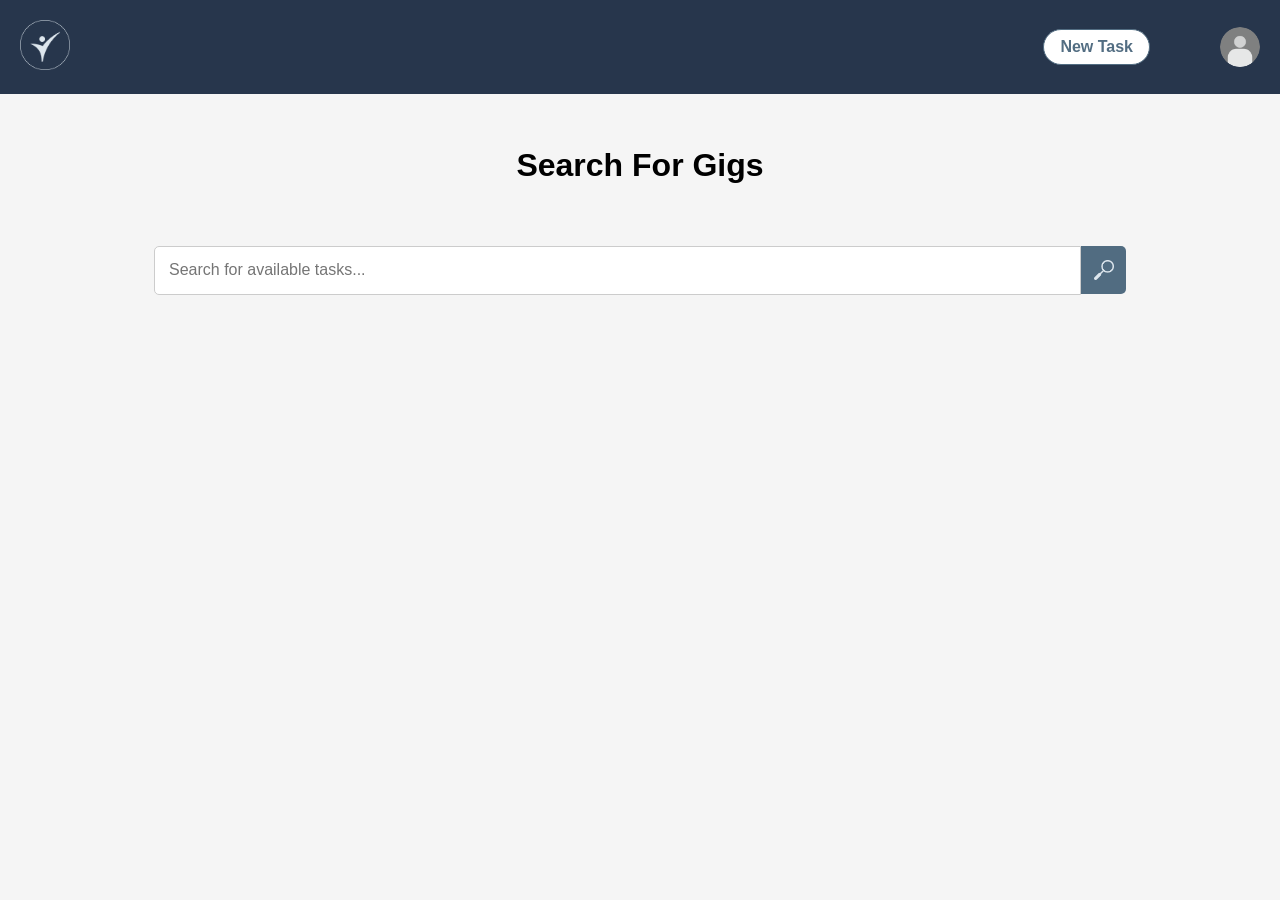
<file: home.html>
<!DOCTYPE html>
<html lang="en">
<head>
    <title>Taskly | The website that solves your problems</title>
    <meta charset="UTF-8">
    <meta name="viewport" content="width=device-width, initial-scale=1.0">
    <link rel="stylesheet" href="style.css">
    <link rel="stylesheet" href="home.css">
    <link rel="icon" href="docs/logo.png" type="icon/x-icon">
</head>
<body>
    <header>
        <a href="home.html"><img src="docs/logo.png" alt="Taskly Logo" class="logo"></a>
        <div class="header-right">
            <a href="new_task.html" class = "new-task-button">New Task</a>
            <img src="docs/user_icon.png" alt="User Profile" class="user-icon" onclick="toggleUserMenu()">
            <div class="user-menu" id="userMenu">
                <a href="index.html">Log In</a>
                <a href="signup.html">Sign Up</a>
            </div>
        </div>
    </header>
    <main>
        <h1 class="main-title">Search For Gigs</h1>
        <div class="search-container">
            <input type="text" placeholder="Search for available tasks..." class="search-input">
            <button class="search-button">
                <img src="docs/loupe.png" alt="Search" class="search-icon">
            </button>
        </div>
    </main>
    <script>
        function toggleUserMenu() {
            const menu = document.getElementById('userMenu');
            menu.style.display = menu.style.display === 'block' ? 'none' : 'block';
        }
    </script>
</body>
</html>
</file>
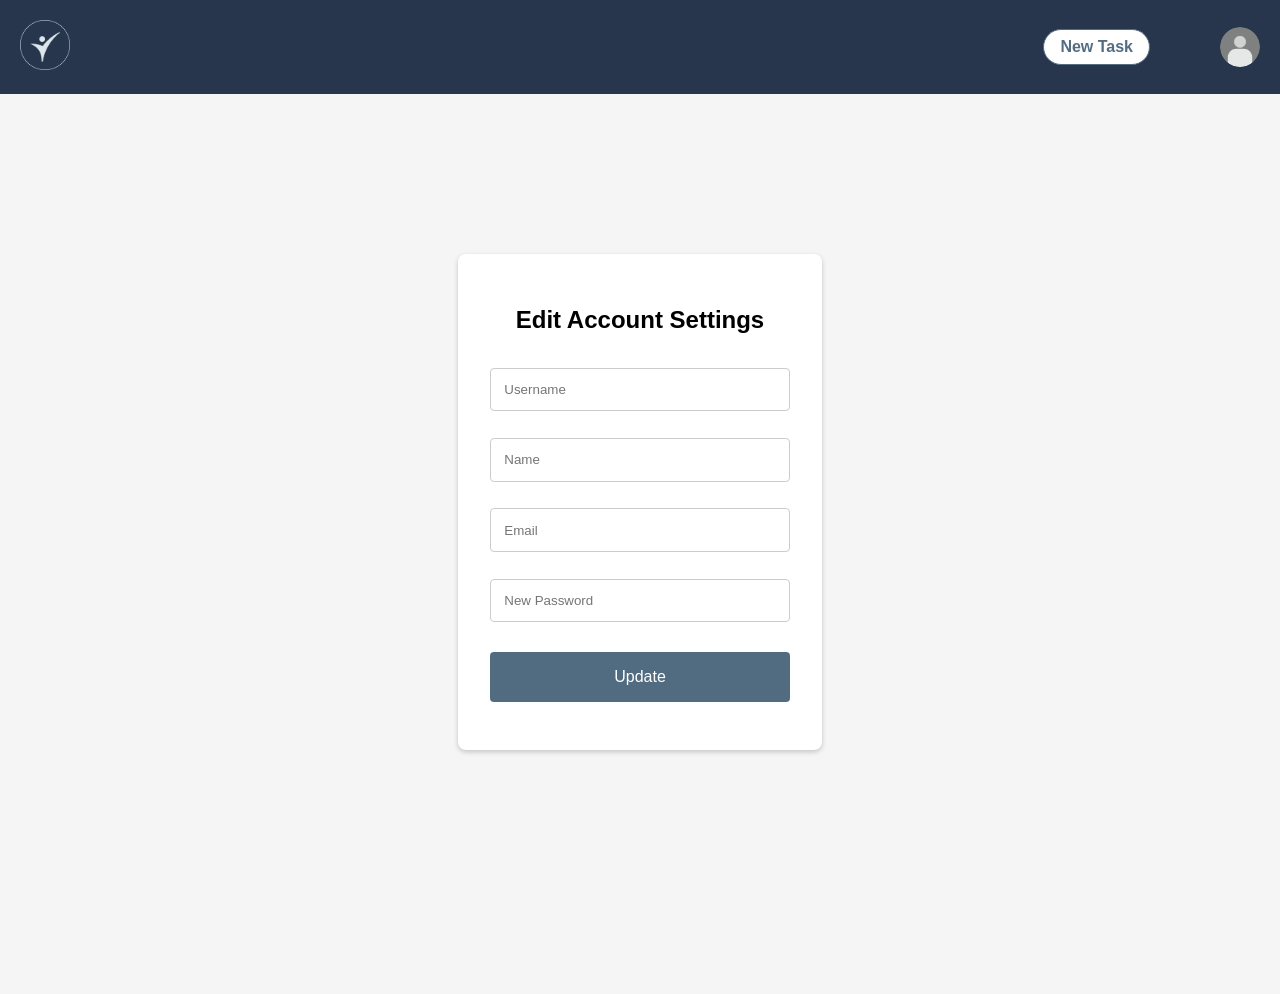
<file: settings.html>
<!DOCTYPE html>
<html lang="en">
    <head>
        <title>Taskly | Edit your account settings</title>
        <meta charset="UTF-8">
        <meta name="viewport" content="width=device-width, initial-scale=1.0">
        <link rel="stylesheet" href="style.css">
        <link rel="stylesheet" href="container.css">
        <link rel="icon" href="docs/logo.png" type="icon/x-icon">
    </head>
<body>
    <header>
        <a href="home.html"><img src="docs/logo.png" alt="Taskly Logo" class="logo"></a>
        <div class="header-right">
            <a href="new_task.html" class = "new-task-button">New Task</a>
            <img src="docs/user_icon.png" alt="User Profile" class="user-icon" onclick="toggleUserMenu()">
            <div class="user-menu" id="userMenu">
                <a href="user.html">View Profile</a>
                <a href="index.html">Logout</a>
            </div>
        </div>
    </header>
    <main>
        <div class="container">
            <h2>Edit Account Settings</h2>
            <form action="/settings" method="post">
                <input type="text" placeholder="Username" name="username">
                <input type="text" placeholder="Name" name="name">
                <input type="email" placeholder="Email" name="email">
                <input type="password" placeholder="New Password" name="password">
                <button type="submit">Update</button>
            </form>
        </div>
    </main>
    <script>
        function toggleUserMenu() {
            const menu = document.getElementById('userMenu');
            menu.style.display = menu.style.display === 'block' ? 'none' : 'block';
        }
    </script>
</body>
</html>
</file>
<file: style.css>
body {
    font-family: Arial, sans-serif;
    background-color: #f5f5f5;
    margin: 0;
    padding: 0;
}

.container {
    width: 300px;
    margin: 100px auto;
    padding: 20px;
    background: white;
    border-radius: 8px;
    box-shadow: 0 2px 5px rgba(0,0,0,0.2);
}

input, button, select {
    width: 100%;
    padding: 10px;
    margin: 8px 0;
    border: 1px solid #ccc;
    border-radius: 4px;
}

button {
    background-color: #516c81;
    color: white;
    border: none;
}

.search-button {
    background-color: #516c81;
    border: none;
    padding: 0.5em;
    border-radius: 0 5px 5px 0;
    cursor: pointer;
}

.search-icon {
    height: 20px;
    width: 20px;
}

header {
    background-color: #27364c;
    color: white;
    padding: 20px;
    display: flex;
    align-items: center;
    gap: 10px;
}

main {
    padding: 20px;
}

.logo {
    height: 50px;
    width: auto;
}

.header-right {
    display: flex;
    align-items: center;  
    gap: 20px; 
    margin-left: auto; 
    position: relative;
}

.user-icon {
    height: 40px;
    width: 40px;
    border-radius: 50%;
    cursor: pointer;
}

.user-menu {
    display: none;
    position: absolute;
    top: 100%;
    right: 0;
    margin-top: 5px; 
    background-color: white;
    min-width: 120px;
    box-shadow: 0 2px 5px rgba(0,0,0,0.2);
    z-index: 1;
    border-radius: 4px;
}
.user-menu a {
    color: #27364c;
    padding: 10px 15px;
    text-decoration: none;
    display: block;
}

.user-menu a:hover {
    background-color: #f5f5f5;
}

.page-title {
    color: #27364c;
    margin-bottom: 20px;
    text-align: center;
}

.new-task-button {
    background-color: white;
    color: #526D82;
    font-weight: bold;
    padding: 6px 16px; 
    border: 1px solid #526D82;
    border-radius: 20px;
    text-decoration: none;
    line-height: 1.2; 
    display: inline-flex;
    align-items: center;
    justify-content: center;
    height: 36px; 
    box-sizing: border-box; 
    margin-right: 50px;
}
.new-task-button:hover {
    background-color: #526D82;
    color: white;
}
</file>
<file: home.css>
body {
    font-family: Arial, sans-serif;
    font-size: 1em;
    margin: 0;
    padding: 0;
    box-sizing: border-box;
}

main {
    padding: 2em;
    display: flex;
    flex-direction: column;
    align-items: center;
    justify-content: center;
}

.search-container {
    display: flex;
    justify-content: center;
    align-items: center;
    margin-top: 2em;
    width: 80%;
    max-width: 80em;
}

.search-input {
    flex-grow: 1;
    padding: 0.9em;
    font-size: 1rem;
    border: 1px solid #ccc;
    border-radius: 5px 0 0 5px;
    outline: none;
}

.search-button {
    background-color: #516c81;
    border: none;
    width: 3.6em;
    height: 3.6em;
    display: flex;
    align-items: center;
    justify-content: center;
    border-radius: 0 5px 5px 0;
    cursor: pointer;
}

.search-icon {
    height: 1.5em;
    width: auto;
}
</file>
<file: container.css>
main {
    font-family: Arial, sans-serif;
    background-color: #f5f5f5;
    margin: 0;
    padding: 0;
    display: flex;
    justify-content: center;
    align-items: center;
    height: 100vh;
}

.container {
    width: 300px; 
    padding: 2em;
    background: white;
    border-radius: 8px;
    box-shadow: 0 2px 5px rgba(0, 0, 0, 0.2);
    text-align: center;
    margin-top: 1em;
}

.container h2 {
    margin-bottom: 20px;
    font-size: 1.5rem;
    color: black;
}

.container input, .container button {
    width: 100%; 
    padding: 1em;
    margin: 1em 0;
    border: 1px solid #ccc;
    border-radius: 4px;
    box-sizing: border-box;
}

.container button {
    background-color: #516c81;
    color: white;
    border: none;
    cursor: pointer;
    font-size: 1rem;
}

.container button:hover {
    background-color: #41546a;
}

.container p {
    margin-top: 10px;
    font-size: 0.9rem;
    color: black;
}

.container a {
    color: #516c81;
    text-decoration: none;
}

.container a:hover {
    text-decoration: underline;
}
</file>
